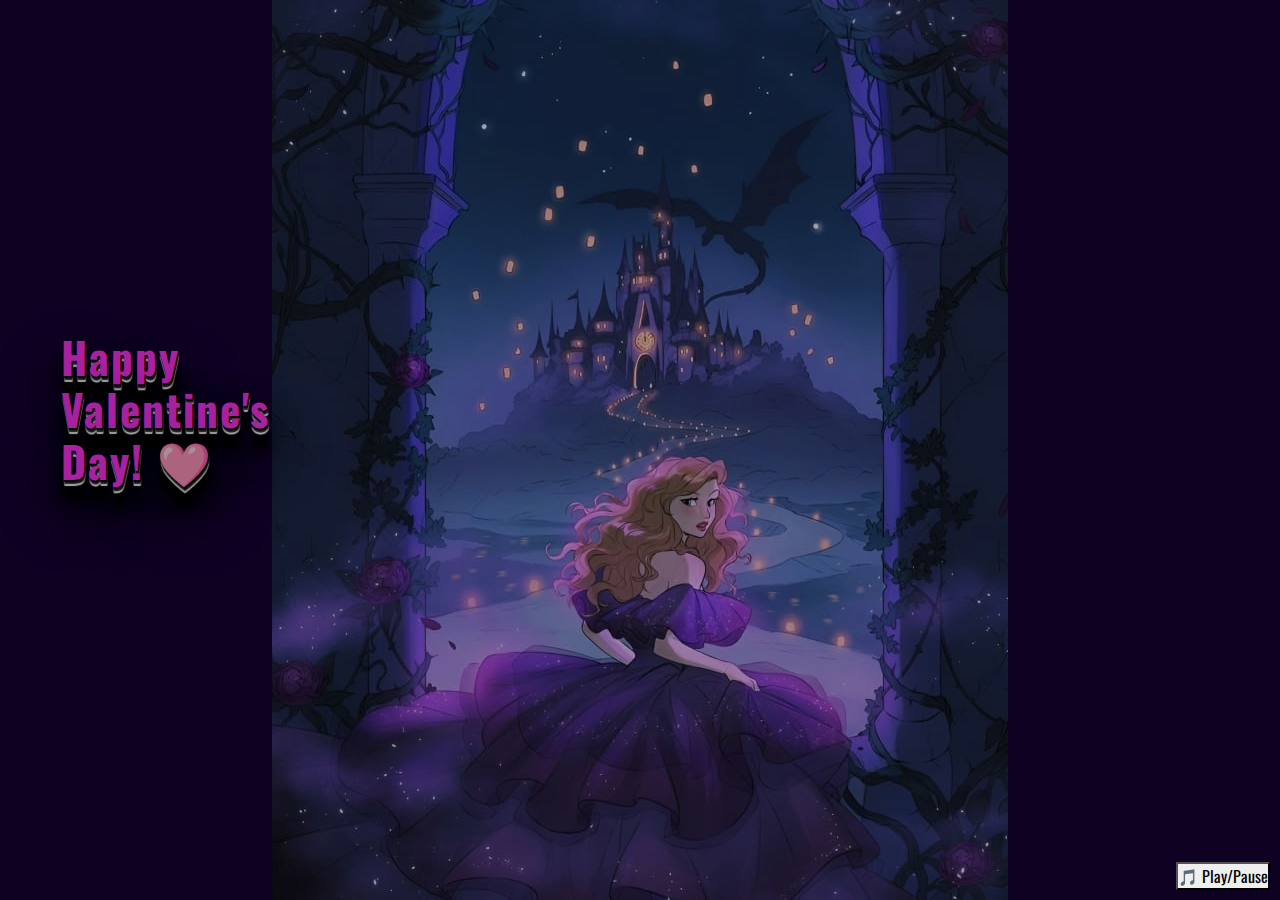
<file: index.html>
<!DOCTYPE html>
<html lang="en">

<head>
  <meta charset="UTF-8">
  <meta name='viewport' content='width=device-width, initial-scale=1, shrink-to-fit=no'>
  <title>Happy Valentine</title>
  <link rel="stylesheet" href="https://stackpath.bootstrapcdn.com/bootstrap/4.5.2/css/bootstrap.min.css">
  <link rel='stylesheet' href='style.css'>
</head>

<body>
  <section class="sec">
    <div class="container">
      <div class="row">
        <div class="col-lg-2 col-md-12 col-sm-12 col-12">
          <h1>Happy Valentine's Day! 🩷</h1>
        </div>
        <div class="col-lg-10 col-md-12 col-sm-12 col-12">
          <div class="text text-center">
            <h4 class="text-white text-center">
              <div id="lyrics"></div>
            </h4>
            <br />
          </div>
        </div>
      </div>
    </div>
  </section>

  <script src="https://code.jquery.com/jquery-3.5.1.min.js"></script>
  <script src="https://cdn.jsdelivr.net/npm/popper.js@1.16.1/dist/umd/popper.min.js"
    crossorigin="anonymous"></script>
  <script src="https://stackpath.bootstrapcdn.com/bootstrap/4.5.2/js/bootstrap.min.js"></script>
  <script src="jquery.fireworks.js"></script>

  <audio id="bg-music" autoplay>
    <source src="music.mp3" type="audio/mp3">
  </audio>

  <button id="toggle-music" style="position: fixed; bottom: 10px; right: 10px;">🎵 Play/Pause</button>

  <script>
    const music = document.getElementById("bg-music");
    const toggleButton = document.getElementById("toggle-music");
    const lyricsContainer = document.getElementById("lyrics");

    const lyrics = [
      { time: 0.10, text: "This is me praying that...🎶" },
      { time: 3.20, text: "This was the very first page" },
      { time: 6.30, text: "Not where the storyline ends" },
      { time: 9.00, text: "My thoughts will echo your name" },
      { time: 12.00, text: "Until I see you again" },
      { time: 15.00, text: "These are the words I held back" },
      { time: 17.70, text: "As I was leaving too soon" },
      { time: 21.00, text: "I was enchanted to meet you" },
      { time: 26.50, text: "Please don't be in love with someone else" },
      { time: 32.00, text: "Please don't have somebody waiting on you..." },
      { time: 38.00, text: "Please don't be in love with someone else..." },
      { time: 44.00, text: "Please don't have somebody" },
      { time: 47.00, text: "Waiting on you...💜🎶" }
    ];

    let currentLyricIndex = 0;
    let lastLyric = "";

    // Update lyrics in sync with the music
    function updateLyrics() {
      let currentTime = music.currentTime;
      if (currentLyricIndex < lyrics.length && currentTime >= lyrics[currentLyricIndex].time) {
        let currentLyric = lyrics[currentLyricIndex];

        // Display the lyric if it's not already displayed
        if (currentLyric.text !== lastLyric) {
          lyricsContainer.innerHTML = `<p>${currentLyric.text}</p>`;
          lastLyric = currentLyric.text;
          currentLyricIndex++;
        }
      }
    }

    setInterval(updateLyrics, 500);

    toggleButton.addEventListener("click", () => {
      if (music.paused) {
        music.play();
        toggleButton.textContent = "⏸ Pause";
      } else {
        music.pause();
        toggleButton.textContent = "▶ Play";
      }
    });

    $(".sec").fireworks({
      sound: true,
      height: "10%",
      width: "50%",
      opacity: 0.4
    });
  </script>

</body>

</html>
</file>
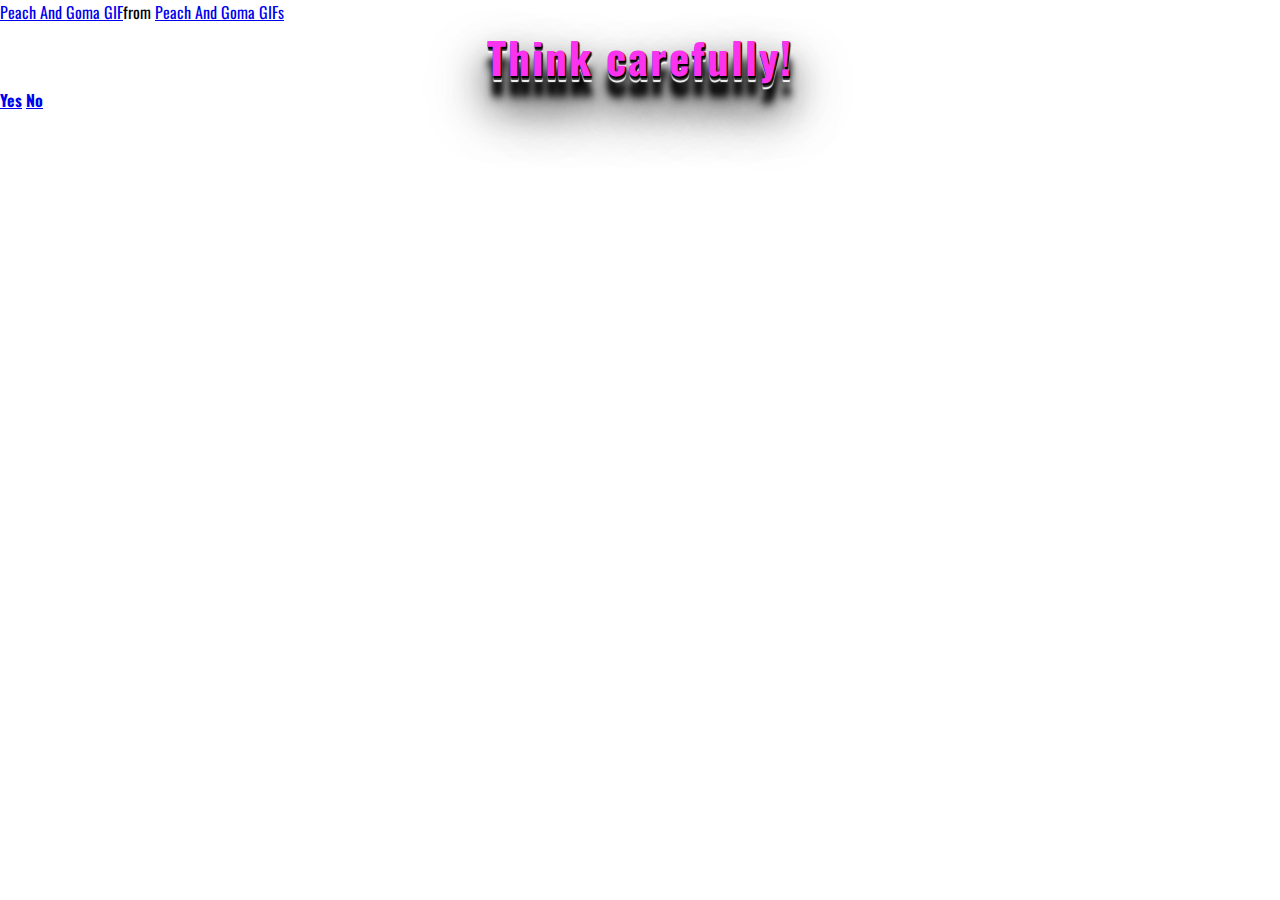
<file: no1.html>
<!DOCTYPE html>
<html lang="en">

<head>
    <meta charset="UTF-8">
    <meta name="viewport" content="width=device-width, initial-scale=1.0">
    <title>Ask Him Out</title>
    <link rel="stylesheet" href="./style.css" />
</head>

<body>
    <div class="container">
        <div class="tenor-gif-embed" data-postid="16651252717633563886" data-share-method="host"
            data-aspect-ratio="1.0641" data-width="100%"><a
                href="https://tenor.com/view/peach-and-goma-gif-16651252717633563886">Peach And Goma GIF</a>from <a
                href="https://tenor.com/search/peach+and+goma-gifs">Peach And Goma GIFs</a></div>
        <script type="text/javascript" async src="https://tenor.com/embed.js"></script>
        <h1>Think carefully!</h1>
        <div class="btn">
            <a href="yes.html" class="yes"><b>Yes</b></a>
            <a href="no2.html" class="no"><b>No</b></a>
        </div>   
    </div>
</body>

</html>
</file>
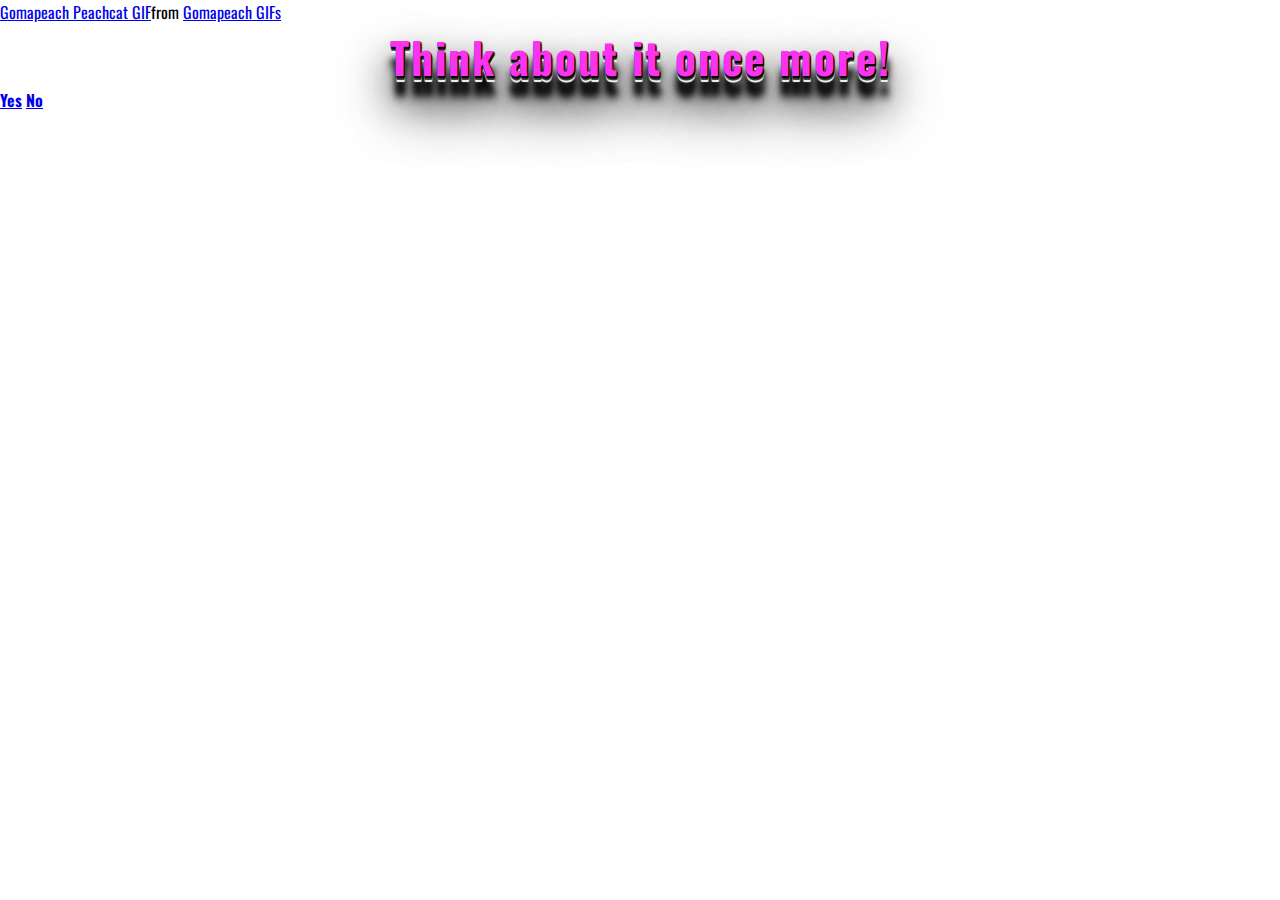
<file: no2.html>
<!DOCTYPE html>
<html lang="en">

<head>
    <meta charset="UTF-8">
    <meta name="viewport" content="width=device-width, initial-scale=1.0">
    <title>Ask Him Out</title>
    <link rel="stylesheet" href="./style.css" />
</head>

<body>
    <div class="container">
        <div class="tenor-gif-embed" data-postid="21965456" data-share-method="host" data-aspect-ratio="0.94375"
            data-width="100%"><a href="https://tenor.com/view/gomapeach-peachcat-gif-21965456">Gomapeach Peachcat
                GIF</a>from <a href="https://tenor.com/search/gomapeach-gifs">Gomapeach GIFs</a></div>
        <script type="text/javascript" async src="https://tenor.com/embed.js"></script>
        <h1>Think about it once more!</h1>

        <div class="btn">
            <a href="yes.html" class="yes"><b>Yes</b></a>
            <a href="no3.html" class="no"><b>No</b></a>
        </div>   
</body>

</html>
</file>
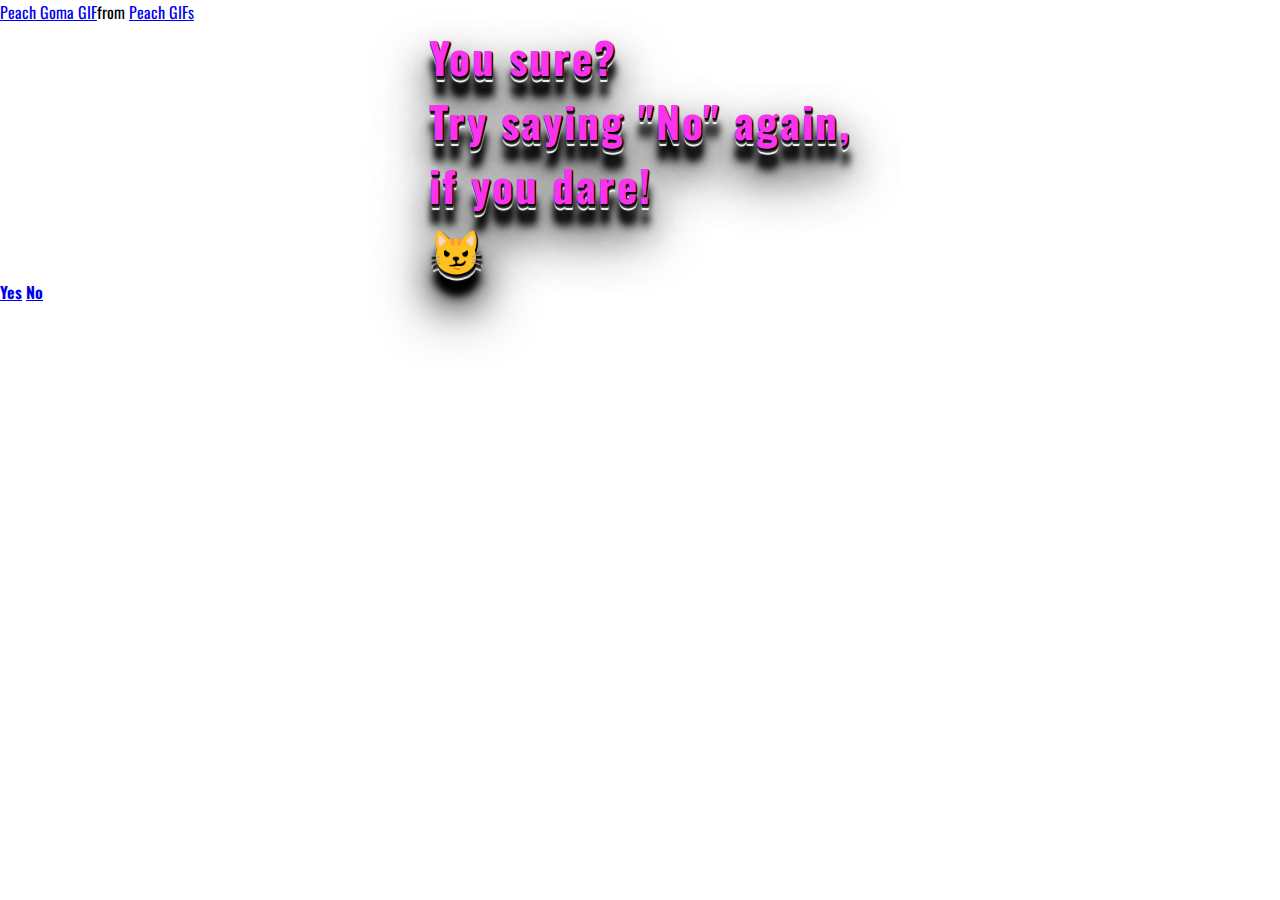
<file: no3.html>
<!DOCTYPE html>
<html lang="en">

<head>
    <meta charset="UTF-8">
    <meta name="viewport" content="width=device-width, initial-scale=1.0">
    <title>Ask Him Out</title>
    <link rel="stylesheet" href="./style.css" />
</head>

<body>
    <div class="container">
        <div class="tenor-gif-embed" data-postid="15839586911478718029" data-share-method="host"
            data-aspect-ratio="1.05063" data-width="100%"><a
                href="https://tenor.com/view/peach-goma-peachandgoma-mad-madgf-gif-15839586911478718029">Peach Goma
                GIF</a>from <a href="https://tenor.com/search/peach-gifs">Peach GIFs</a></div>
        <script type="text/javascript" async src="https://tenor.com/embed.js"></script>
        <h1>You sure?<br> Try saying "No" again,<br>
             if you dare!<br>😼</h1>
        <div class="btn">
            <a href="yes.html" class="yes"><b>Yes</b></a>
            <a href="#" class="no" id="move-random"><b>No</b></a>
        </div>
    </div>
    <script src="./script.js"></script>

</body>

</html>
</file>
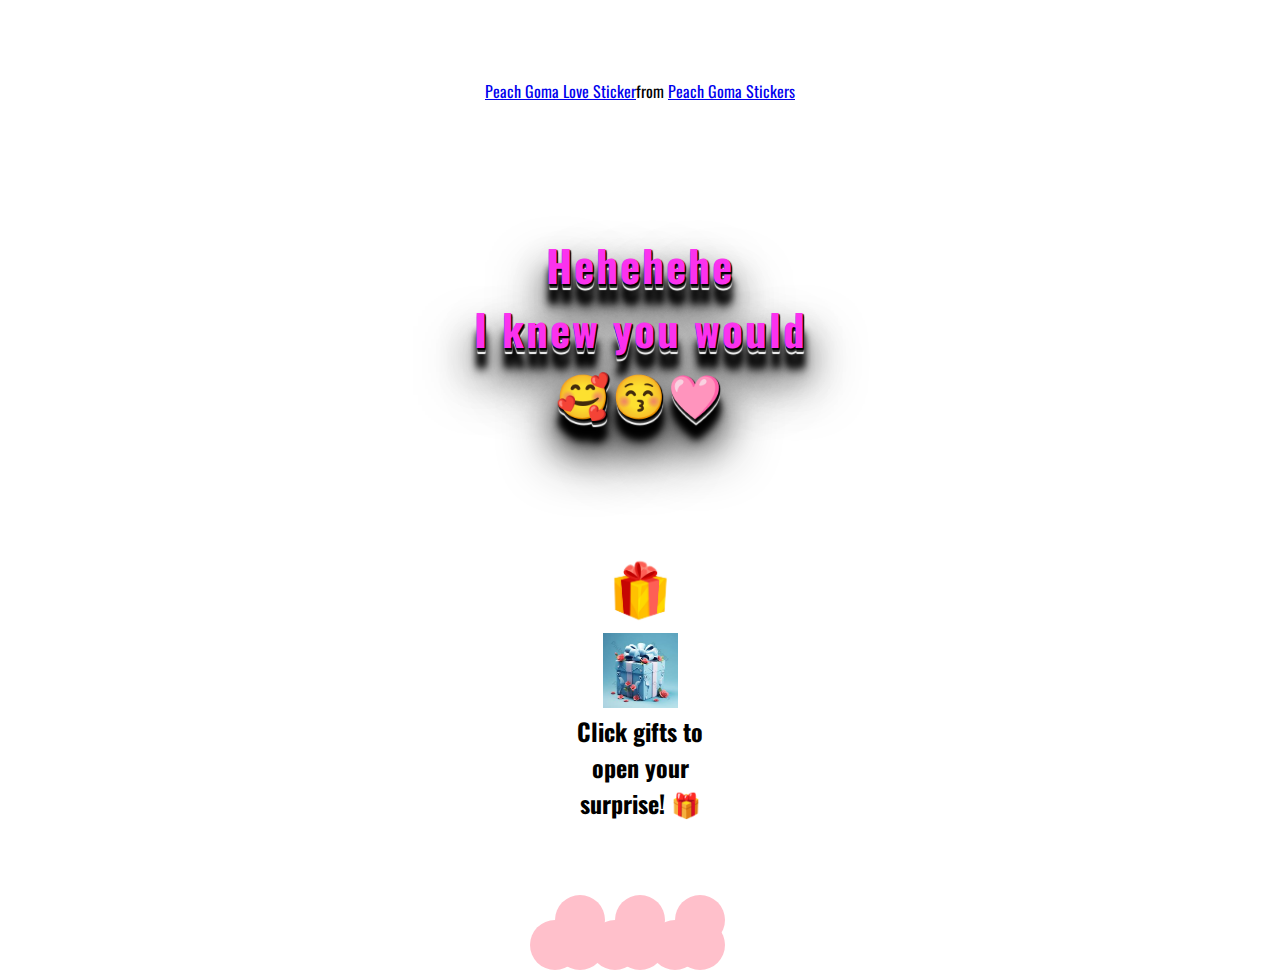
<file: yes.html>
<!DOCTYPE html>
<html lang="en">

<head>
    <meta charset="UTF-8">
    <meta name="viewport" content="width=device-width, initial-scale=1.0">
    <title>Ask Him Out</title>
    <link rel="stylesheet" href="./style.css" />
    <link rel="stylesheet" href="flowers.css">

    <style>
        .container {
            display: flex;
            flex-direction: column;
            align-items: center;
            justify-content: center;
            height: 100vh;
            text-align: center;
        }

        .gift-box {
            cursor: pointer;
            width: 150px;
            transition: transform 0.3s ease-in-out;
        }

        .gift-box:hover {
            transform: scale(1.1);
        }
    </style>
</head>

<body>
    <div class="container">
        <div class="tenor-gif-embed" data-postid="14962641839221987021" data-share-method="host"
            data-aspect-ratio="1.02066" data-width="100%"><a
                href="https://tenor.com/view/peach-goma-love-cheek-rub-gif-14962641839221987021">Peach Goma Love
                Sticker</a>from <a href="https://tenor.com/search/peach+goma-stickers">Peach Goma Stickers</a></div>
        <script type="text/javascript" async src="https://tenor.com/embed.js"></script>
        <script type="text/javascript" async src="https://tenor.com/embed.js"></script>
        <h1>Hehehehe<br>I knew you would <br>🥰😚🩷</h1>
        <div id="giftBox" class="gift-box">
            <p><tr><th><a href="fireworks/index.html">
                    <img src="giftbox.avif" width="50%" alt="Gift Box" id="giftImage"></a>
                <script>
                    document.getElementById("giftImage").addEventListener("click", function () {
                        window.location.href = "fireworks/index.html";
                    });
                </script></th>
               <th> <a href="Flowers/index.html">
                    <img src="giftbox2.jpeg" width="50%" alt="Flower Bouquet" class="flower-image">
                </a></th></tr>
            <h2>Click gifts to open your surprise! 🎁</h2>
            </p>
        </div>
    </div>


    <script>
        document.getElementById("giftBox").addEventListener("click", function () {
            window.location.href = "Flowers/index.html";
        });
    </script>
    <div class="flowers-container">
        <!-- Add your flower elements here -->
        <div class="flower"></div>
        <div class="flower"></div>
        <div class="flower"></div>
    </div>

</body>

</html>
</file>
<file: style.css>
@import url('https://fonts.googleapis.com/css?family=Oswald&display=swap');

*{
    margin: 0;
    padding: 0;
    box-sizing: border-box;
}
body{
    font-family: "Oswald", sans-serif;
}
.sec{
    position: relative;
    width: 100%;
    min-height: 100vh;
    display: flex;
    justify-content: center;
    align-items: center;
    background-image: url(bg.jpg);
    background-size: portrait;
    background-position: center;
    background-repeat: no-repeat;
    background-attachment: fixed;      
    background-color: rgb(23, 2, 52);                        
}
h1{
    position: relative;
    width: 100%;
    height: 50%;
    display: flex;
    justify-content: center;
    align-items: center;

    color: #fb32ee;
    letter-spacing: 2px;
    font-weight: 700;
    font-size: 2.7em;
    text-shadow: 1px 1px 1px #000,
                 1px 2px 1px #000,
                 1px 3px 1px #333,
                 1px 4px 1px #333,
                 1px 5px 1px #fff,
                 1px 6px 1px #fff,
                 1px 18px 6px rgba(0,0,0,.9),   
                 1px 22px 10px rgba(0,0,0,.9),   
                 1px 25px 35px rgba(0,0,0,.9),   
                 1px 30px 60px rgba(0,0,0,.9)  
}

@media (max-width: 991px) {
    .sec{
        padding: 55px;
    }
    h1{
        font-size: 2em;
        writing-mode: horizontal-tb;
        transform: rotate(0deg);
    }
    .text{
        background-color: rgba(0,0,0,.3);
        padding: 25px;
    }
}
</file>
<file: flowers.css>
.flowers-container {
    display: flex;
    justify-content: center;
    gap: 10px;
    margin-top: 20px;
}

.flower {
    width: 50px;  /* Adjust size */
    height: 50px;
    background: pink; /* Change color if needed */
    border-radius: 500%;
    position: relative;
}

/* Add petals */
.flower::before, .flower::after {
    content: "";
    width: 50px;
    height: 50px;
    background: pink;
    border-radius: 50%;
    position: absolute;
}

.flower::before {
    top: -25px;
    left: 0;
}

.flower::after {
    left: -25px;
    top: 0;
}
</file>
